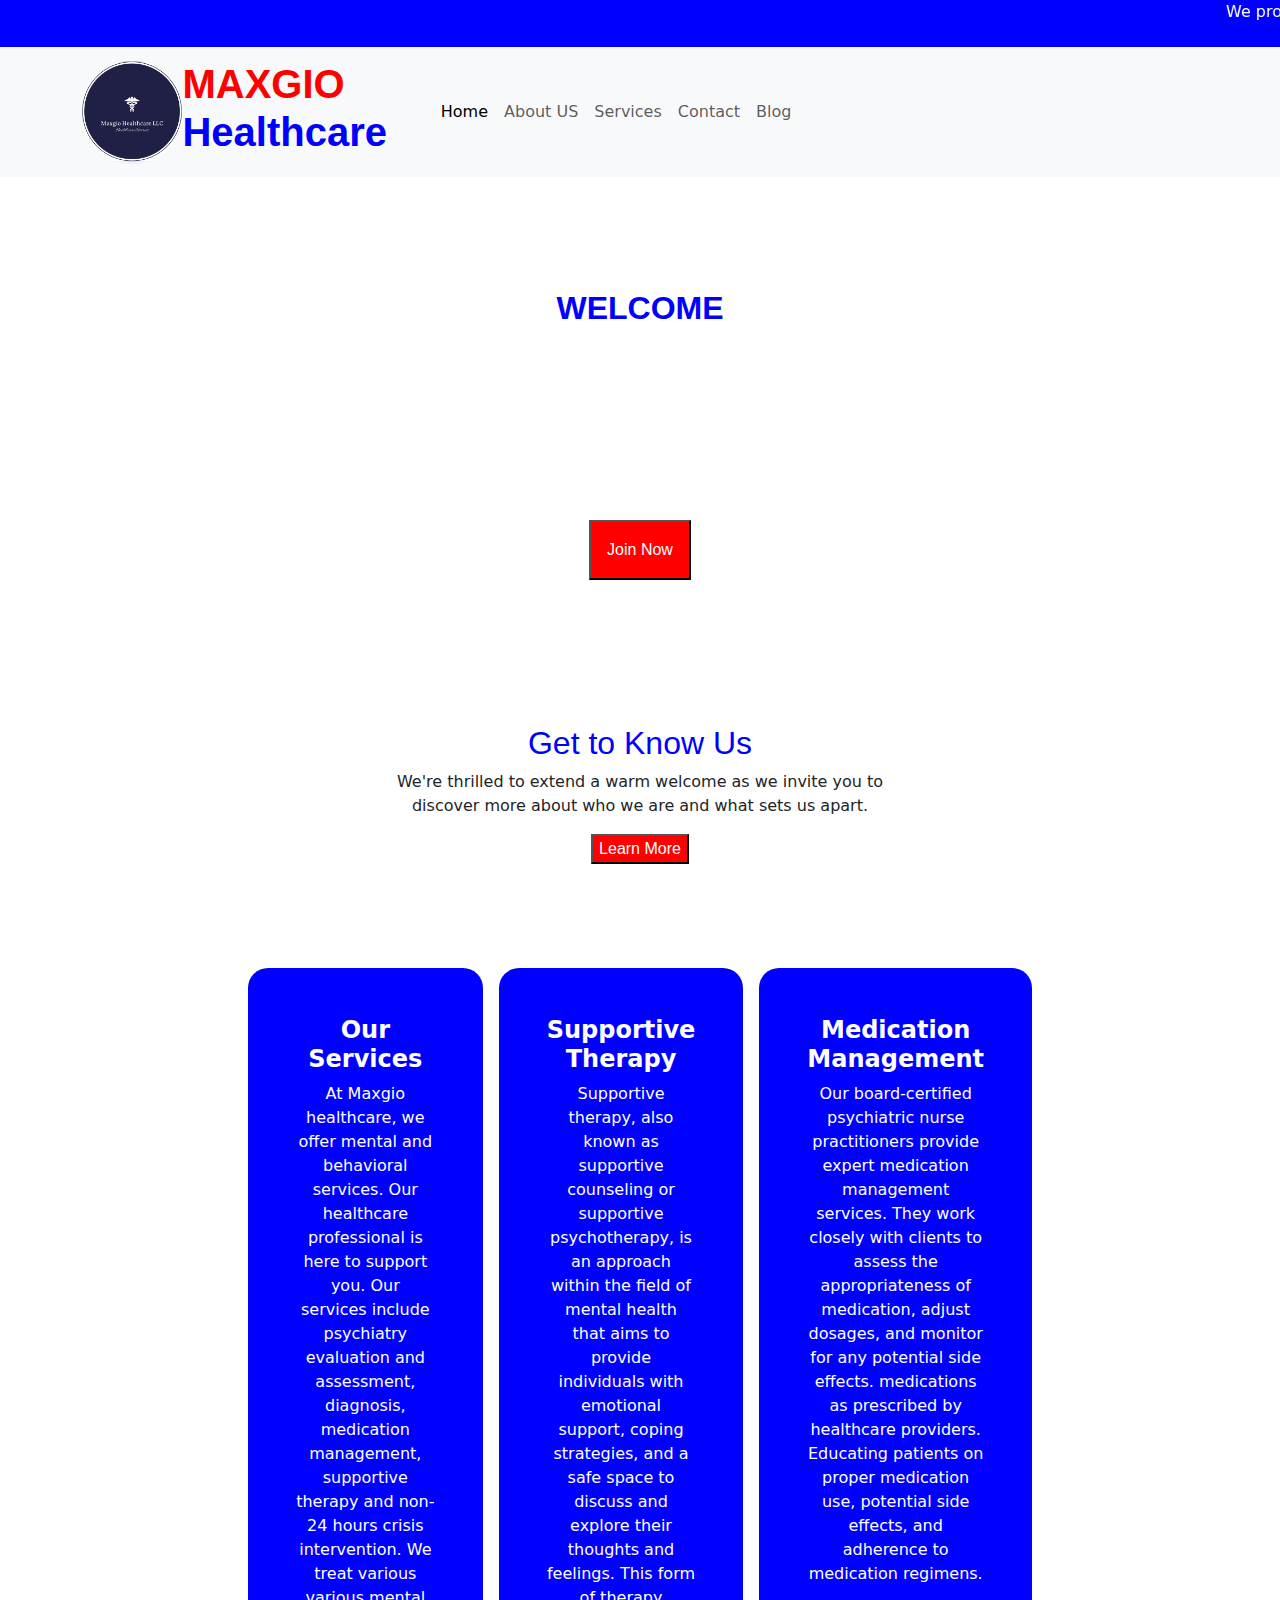
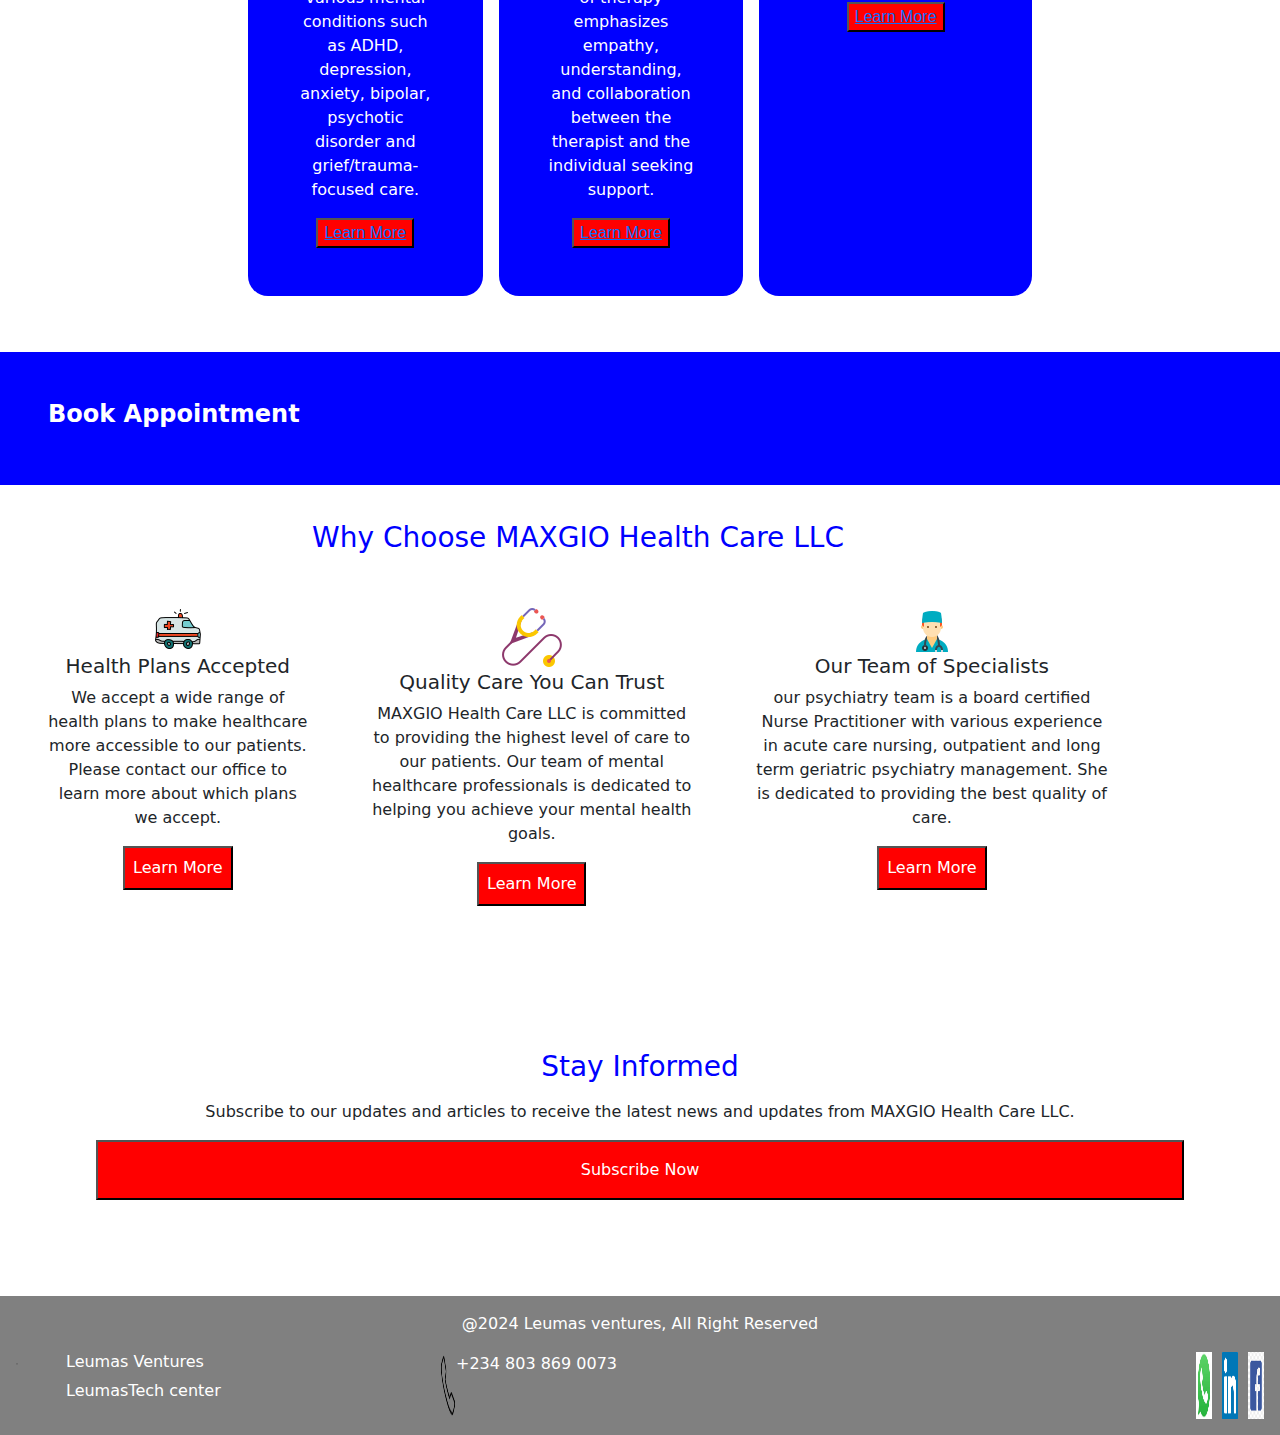
<file: index.html>
<!DOCTYPE html>
<html lang="en">
<head>
    <meta charset="UTF-8">
    <meta name="viewport" content="width=device-width, initial-scale=1.0">
    <title>MaxgioHealthCare</title>
    <link rel="stylesheet" href="bootstrap.min.css">
    <link rel="stylesheet" href="style.css">
</head>
<body>
    <header class="row">
        <div class="headling" style="background-color: blue; text-align: center; color: white;">
          <marquee behavior="" direction="left"><p>We provide Telehealth services in Virginia, NorthDakota, New York, and Maryland</p></marquee>
        </div>
        <nav class="navbar navbar-expand-lg bg-body-tertiary">
          <div class="container">
            <a class="navbar-brand d-flex" href="#" style="width: 30%;">
              <img src="maxgio img/mxgLogo.jpeg" alt="Avatar Logo" style="width:30%;" class="rounded-pill"> 
              <h1><span style="color: red; font-family: Verdana, Geneva, Tahoma, sans-serif; font-weight: bolder;">MAXGIO</span> <br><span style="color: blue; font-family: Verdana, Geneva, Tahoma, sans-serif; font-weight: bolder;">Healthcare</span></h1>
            </a>
            
            <button class="navbar-toggler" type="button" data-bs-toggle="collapse" data-bs-target="#navbarTogglerDemo02" aria-controls="navbarTogglerDemo02" aria-expanded="false" aria-label="Toggle navigation">
              <span class="navbar-toggler-icon"></span>
            </button>
            <div class="collapse navbar-collapse" id="navbarTogglerDemo02">
              <ul class="navbar-nav me-auto mb-2 mb-lg-0">
                <li class="nav-item">
                  <a class="nav-link active" aria-current="page" href="index.html">Home</a>
                </li>
                <li class="nav-item">
                  <a class="nav-link" aria-current="page" href="About Us.html">About US</a>
                </li>
                <li class="nav-item">
                  <a class="nav-link" aria-current="page" href="service.html">Services</a>
                </li>
                <li class="nav-item">
                  <a class="nav-link" aria-current="page" href="contact.html">Contact</a>
                </li>
                <li class="nav-item">
                  <a class="nav-link" aria-current="page" href="blog.html">Blog</a>
                </li>
              </ul>
            </div>
          </div>
        </nav>                     
    </header>
    <main>
      <div class="background p-5">
        <div class="wlcm-add m-auto p-5" style="width: 50%; text-align: center; border-radius: 100%;">
          <h2 class="p-3"  style="color: blue; font-family: Verdana, Geneva, Tahoma, sans-serif; font-weight: bolder;"> WELCOME</h2>
          <p class="p-3" style="color: white;">We are delighted to welcome you to Maxgio Healthcare, where your mental health is our top priority. Our services are dedicated to behavioral services, which include individualized assessment and evaluation, diagnosis, medication management, and supportive therapy.</p>
          <button class="btns p-3" style="font-family: Verdana, Geneva, Tahoma, sans-serif;">Join Now</button>
        </div>
      </div>

      <div class="">
        <div class="wlcm-add m-auto p-5" style="width: 50%; text-align: center; border-radius: 100%;">
          <h2 style="color: blue; font-family: Verdana, Geneva, Tahoma, sans-serif;"> Get to Know Us</h2>
          <p>We're thrilled to extend a warm welcome as we invite you to discover more about who we are and what sets us apart. </p>
          <button class="btns" style="font-family: Verdana, Geneva, Tahoma, sans-serif;">Learn More</button>
        </div>
      </div>

      <div class="background2">
        <div class="m-auto p-5 d-block d-lg-flex" style="width: 70%;">
          <div class="m-2 p-5" style="background-color: blue; text-align: center; color: white; border-radius: 20px;">
            <h4 style="font-weight: bolder;">Our Services</h4>
            <p style="color: white;">At Maxgio healthcare, we offer mental and behavioral services. Our healthcare professional is here to support you. Our services include psychiatry evaluation and assessment, diagnosis, medication management, supportive therapy and non-24 hours crisis intervention. We treat various various mental conditions such as ADHD, depression, anxiety, bipolar, psychotic disorder and grief/trauma-focused care.</p>
            <button class="btns" style="font-family: Verdana, Geneva, Tahoma, sans-serif;"><a href="">Learn More</a></button>
          </div>
          <div class="m-2 p-5" style="background-color: blue; text-align: center; color: white; border-radius: 20px;">
            <h4 style="font-weight: bolder;">Supportive Therapy</h4>
            <p style="color: white;">Supportive therapy, also known as supportive counseling or supportive psychotherapy, is an approach within the field of mental health that aims to provide individuals with emotional support, coping strategies, and a safe space to discuss and explore their thoughts and feelings. This form of therapy emphasizes empathy, understanding, and collaboration between the therapist and the individual seeking support.</p>
            <button class="btns" style="font-family: Verdana, Geneva, Tahoma, sans-serif;"><a href="">Learn More</a></button>
          </div>
          <div class="m-2 p-5" style="background-color: blue; text-align: center; color: white; border-radius: 20px;">
            <h4 style="font-weight: bolder;">Medication Management</h4>
            <p style="color: white;">Our board-certified psychiatric nurse practitioners provide expert medication management services. They work closely with clients to assess the appropriateness of medication, adjust dosages, and monitor for any potential side effects. medications as prescribed by healthcare providers. Educating patients on proper medication use, potential side effects, and adherence to medication regimens.</p>
            <button class="btns" style="font-family: Verdana, Geneva, Tahoma, sans-serif;"><a href="">Learn More</a></button>
          </div>
        </div>
      </div>

      <div class="p-5" style="background-color: blue; color: white;"><h4 style="font-weight: bolder;">Book Appointment</h4></div>

      <div class="container m-2 p-2">
       
        <h3 style="width: 70%; margin: auto; padding: 20px; color: blue; text-align: center;">Why Choose MAXGIO Health Care LLC</h3>
        <div class="quality d-block d-lg-flex justify-content-center">
          <div class="m-3 p-3" style="text-align: center;">
            <img src="maxgio img/icons8-ambulance-48.png" alt="">
            <h5>Health Plans Accepted</h5>
            <p>We accept a wide range of health plans to make healthcare more accessible to our patients. Please contact our office to learn more about which plans we accept.</p>
            <button class="btns p-2">Learn More</button>
          </div>
          <div class="m-3 p-3" style="text-align: center;">
            <img src="maxgio img/icons8-doctor-64.png" alt="">
            <h5>Quality Care You Can Trust</h5>
            <p>MAXGIO Health Care LLC is committed to providing the highest level of care to our patients. Our team of mental healthcare professionals is dedicated to helping you achieve your mental health goals.</p>
            <button class="btns p-2">Learn More</button>
          </div>
          <div class="m-3 p-3" style="text-align: center;">
            <img src="maxgio img/icons8-doctor-48.png" alt="">
            <h5>Our Team of Specialists</h5>
            <p>our psychiatry team is a board certified Nurse Practitioner with various experience in acute care nursing, outpatient and long term geriatric psychiatry management. She is dedicated to providing the best quality of care.</p>
            <button class="btns p-2">Learn More</button>
          </div>
        </div>
      </div>

      <div class="m-5 p-5 d-block justify-items-center">
        <h3 class="p-2" style="text-align: center; color: blue;">Stay Informed</h3>
        <p class="P-2" style="text-align: center;">Subscribe to our updates and articles to receive the latest news and updates from MAXGIO Health Care LLC.</p>
        <button class="btns p-3" style="width: 100%;">Subscribe Now</button>
      </div>
    </main>
    <footer class="p-3" style="background-color: grey; color: white;">
      <p class="text-center" style="color: white;">@2024 Leumas ventures, All Right Reserved</p>
      <div class="row">
        <div class="col d-flex">
          <div>
            <img src="maxgio img/icons8-location-50.png" alt="">
          </div>
          <div>
            <h6>Leumas Ventures</h6>
            <p>LeumasTech center</p>
          </div>       
        </div>
        <div class="col d-flex">
          <img src="maxgio img/icons8-phonecall-50.png" alt="">
          <p>+234 803 869 0073</p>
        </div>
        <div class="col d-none d-lg-flex watsap">
          <img src="maxgio img/whatsapp.jpeg" alt="">
          <img src="maxgio img/linkdin.png" alt="">
          <img src="maxgio img/facebook.png" alt="">
        </div>
      </div>
    </footer>
    
</body>
</html>
</file>
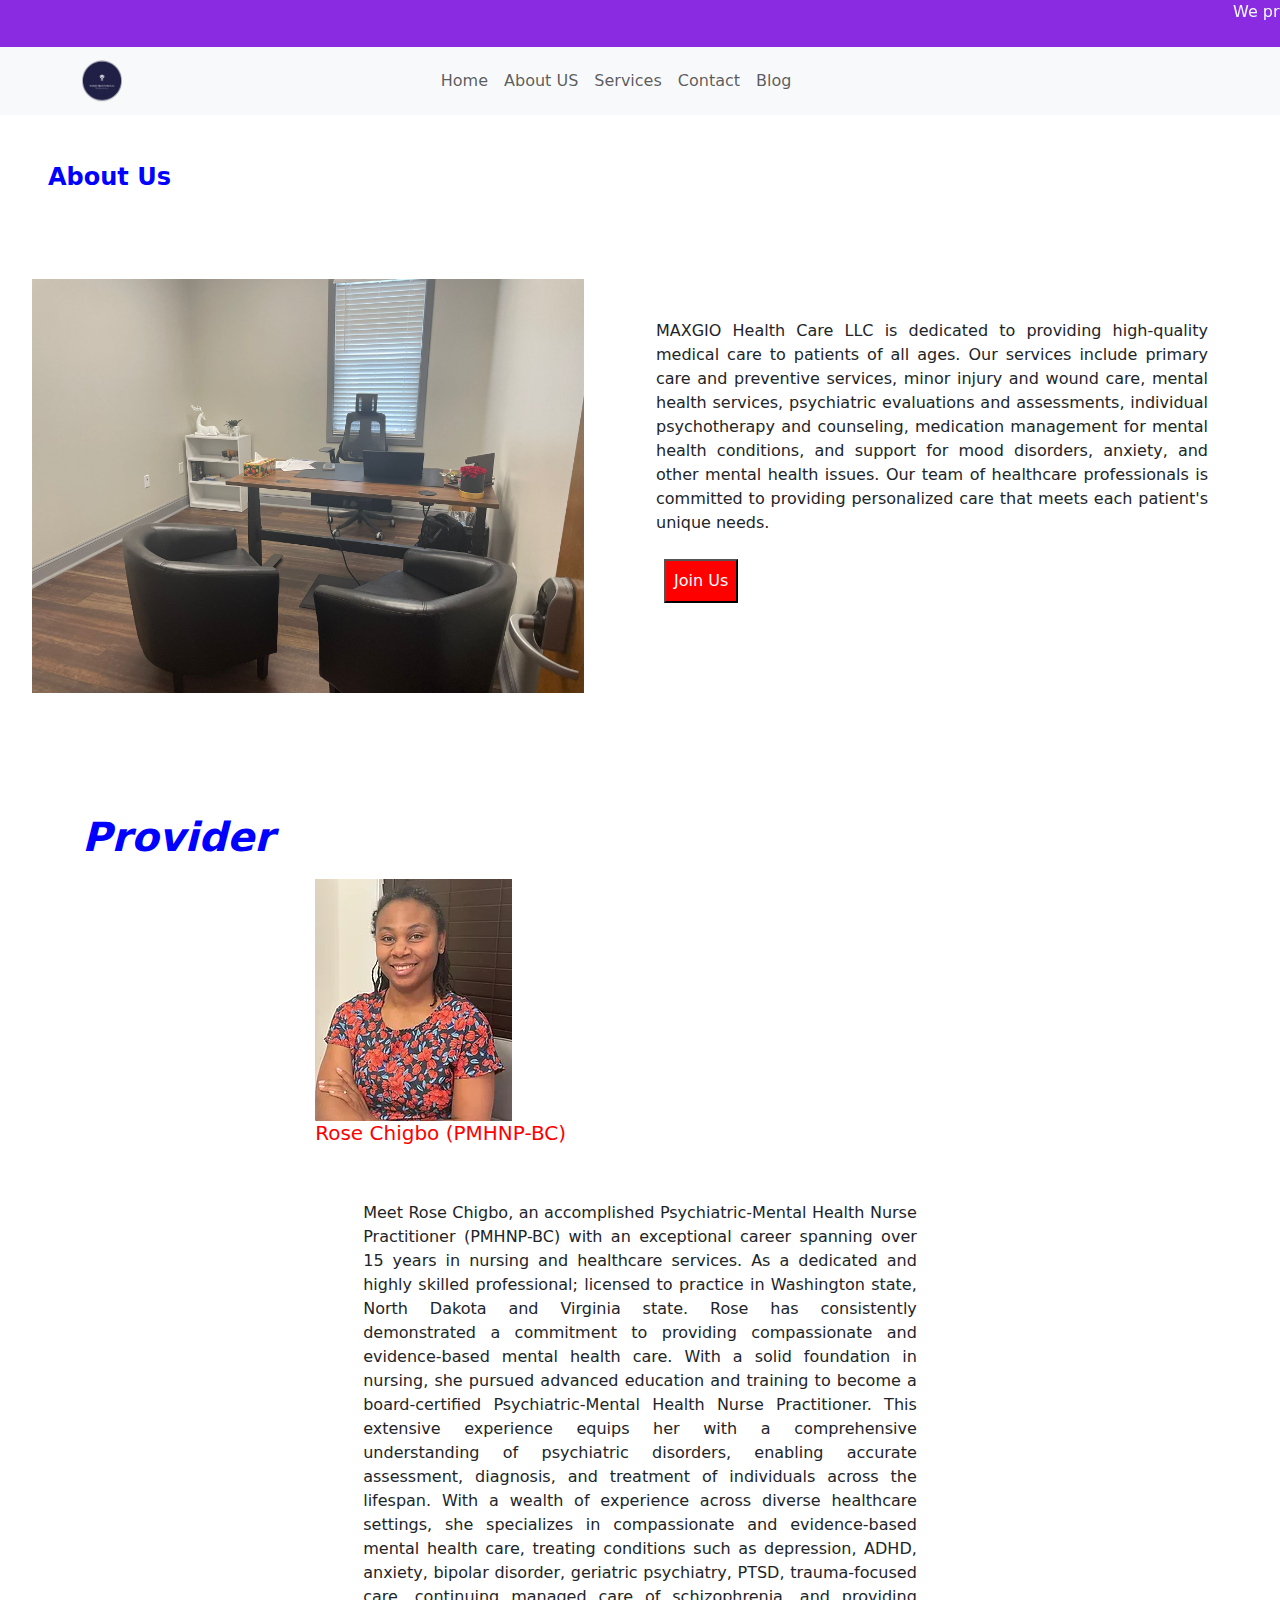
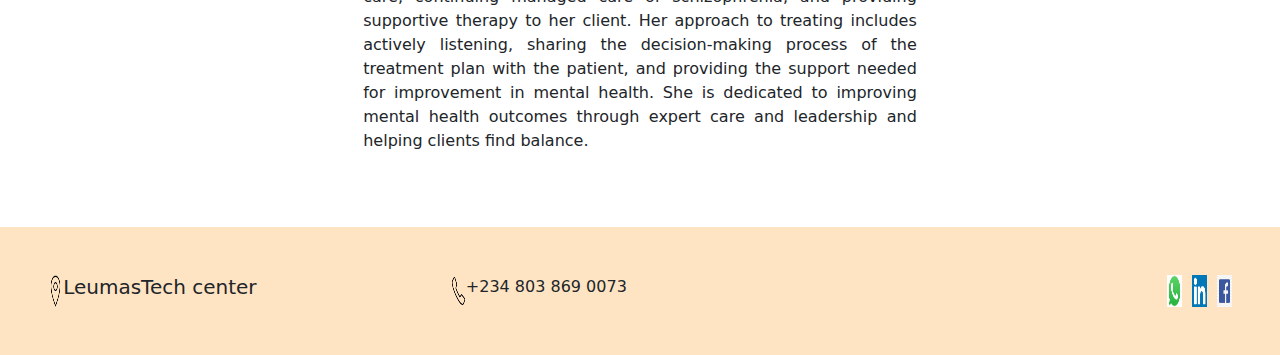
<file: About Us.html>
<!DOCTYPE html>
<html lang="en">
<head>
    <meta charset="UTF-8">
    <meta name="viewport" content="width=device-width, initial-scale=1.0">
    <title>MaxgioHealthCare</title>
    <link rel="stylesheet" href="bootstrap.min.css">
    <link rel="stylesheet" href="style.css">
</head>
<body>
    <header>
        <div style="background-color: blueviolet; text-align: center; color: aliceblue;">
            <marquee behavior="" direction="left"><p>We provide Telehealth services in Virginia, NorthDakota, New York, and Maryland</p></marquee>
        </div>
        <nav class="navbar navbar-expand-lg bg-body-tertiary">
          <div class="container">
            <a class="navbar-brand" href="#" style="width: 30%;">
              <img src="maxgio img/mxgLogo.jpeg" alt="Avatar Logo" style="width:40px;" class="rounded-pill"> 
            </a>
            <button class="navbar-toggler" type="button" data-bs-toggle="collapse" data-bs-target="#navbarTogglerDemo02" aria-controls="navbarTogglerDemo02" aria-expanded="false" aria-label="Toggle navigation">
              <span class="navbar-toggler-icon"></span>
            </button>
            <div class="collapse navbar-collapse" id="navbarTogglerDemo02">
              <ul class="navbar-nav me-auto mb-2 mb-lg-0">
                <li class="nav-item">
                  <a class="nav-link" aria-current="page" href="index.html">Home</a>
                </li>
                <li class="nav-item">
                  <a class="nav-link acitve" aria-current="page" href="About Us.html">About US</a>
                </li>
                <li class="nav-item">
                  <a class="nav-link" aria-current="page" href="service.html">Services</a>
                </li>
                <li class="nav-item">
                  <a class="nav-link" aria-current="page" href="contact.html">Contact</a>
                </li>
                <li class="nav-item">
                  <a class="nav-link" aria-current="page" href="blog.html">Blog</a>
                </li>
              </ul>
            </div>
          </div>
        </nav>

       
       
       

    </header>
    <main>
      <div class="background p-5" style="color: blue;"><h4 style="font-weight: bolder;">About Us</h4></div>
      
      <div>
        <div class="abt d-block d-lg-flex m-2 p-2">
          <div class="abt-one col m-2 p-2">
            <img src="maxgio img/officeRoom.jpeg" alt="">
          </div>
          <div class="abt-two col m-5 p-2">
            <p style="text-align: justify;">MAXGIO Health Care LLC is dedicated to providing high-quality medical care to patients of all ages. Our services include primary care and preventive services, minor injury and wound care, mental health services, psychiatric evaluations and assessments, individual psychotherapy and counseling, medication management for mental health conditions, and support for mood disorders, anxiety, and other mental health issues. Our team of healthcare professionals is committed to providing personalized care that meets each patient's unique needs.</p>
            <button class="btns m-2 p-2">Join Us</button>
          </div>

        </div>
      </div>

      <div class="container mt-5 pt-5">
        <h1 style="color: blue; font-weight: bolder; font-style: oblique;">Provider</h1>
        <div style="width: 60%; margin: auto; padding: 10px;">
          <div class="">
            <img src="maxgio img/everrossy.webp" alt="">
            <h5 style="color: red;">Rose Chigbo (PMHNP-BC)</h5>
          </div>
          <div>
            <p class="p-5" style="text-align: justify;">Meet Rose Chigbo, an accomplished Psychiatric-Mental Health Nurse Practitioner (PMHNP-BC) with an exceptional career spanning over 15 years in nursing and healthcare services. As a dedicated and highly skilled professional; licensed to practice in Washington state, North Dakota and Virginia state. Rose has consistently demonstrated a commitment to providing compassionate and evidence-based mental health care. With a solid foundation in nursing, she pursued advanced education and training to become a board-certified Psychiatric-Mental Health Nurse Practitioner. This extensive experience equips her with a comprehensive understanding of psychiatric disorders, enabling accurate assessment, diagnosis, and treatment of individuals across the lifespan. With a wealth of experience across diverse healthcare settings, she specializes in compassionate and evidence-based mental health care, treating conditions such as depression, ADHD, anxiety, bipolar disorder, geriatric psychiatry, PTSD, trauma-focused care, continuing managed care of schizophrenia, and providing supportive therapy to her client. Her approach to treating includes actively listening, sharing the decision-making process of the treatment plan with the patient, and providing the support needed for improvement in mental health. She is dedicated to improving mental health outcomes through expert care and leadership and helping clients find balance.</p>
          </div>
        </div>
      </div>
    
    </main>
    <footer class="p-5" style="background-color: bisque;">
      <div class="row">
        <div class="col d-flex">
          <img src="maxgio img/icons8-location-50.png" alt="">
          <h5>LeumasTech center</h5>
        </div>
        <div class="col d-flex">
          <img src="maxgio img/icons8-phonecall-50.png" alt="">
          +234 803 869 0073
        </div>
        <div class="col d-flex watsap">
          <img src="maxgio img/whatsapp.jpeg" alt="">
          <img src="maxgio img/linkdin.png" alt="">
          <img src="maxgio img/facebook.png" alt="">
        </div>
      </div>
    </footer>
        
    
</body>
</html>
</file>
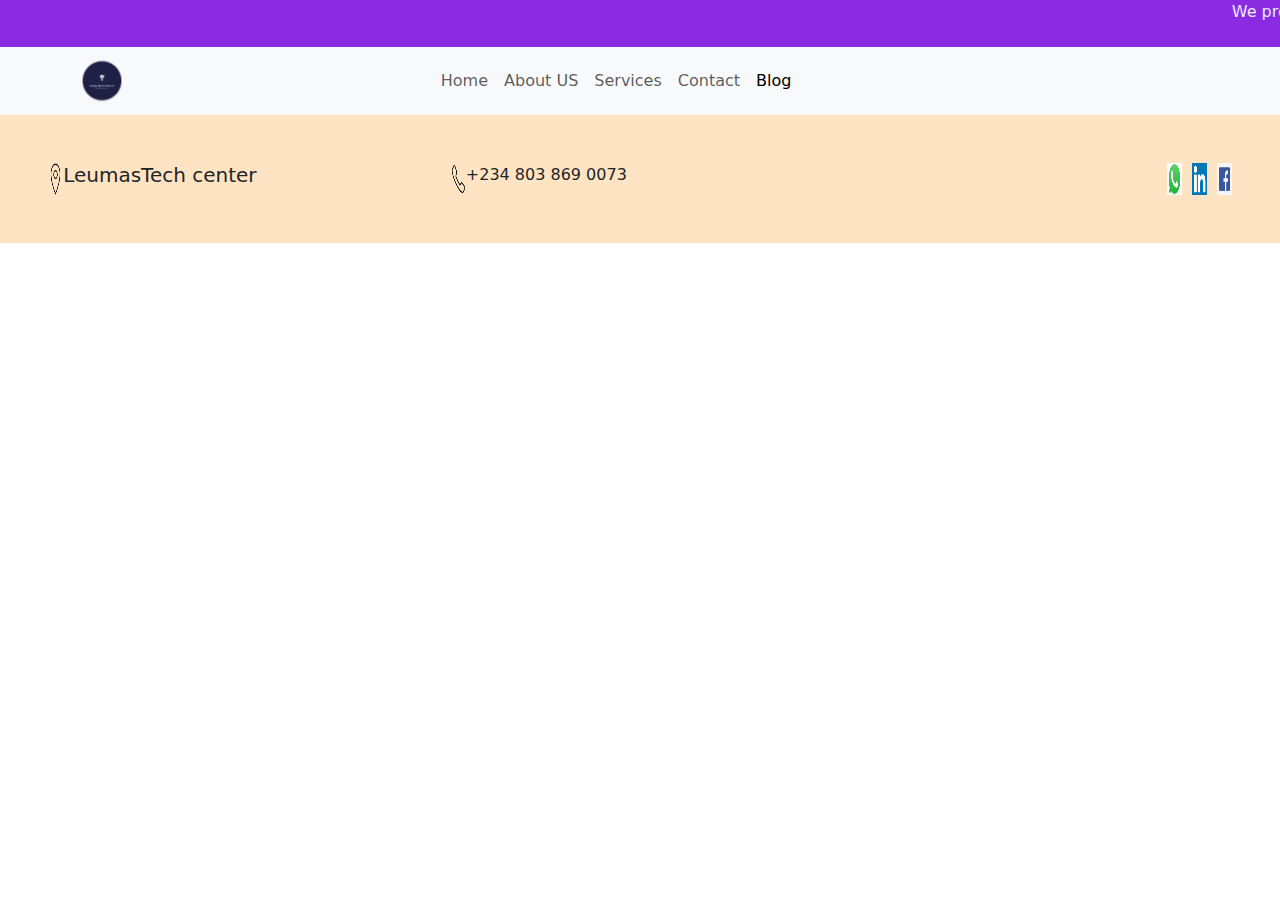
<file: blog.html>
<!DOCTYPE html>
<html lang="en">
<head>
    <meta charset="UTF-8">
    <meta name="viewport" content="width=device-width, initial-scale=1.0">
    <title>MaxgioHealthCare</title>
    <link rel="stylesheet" href="bootstrap.min.css">
    <link rel="stylesheet" href="style.css">
</head>
<body>
    <header>
        <div style="background-color: blueviolet; text-align: center; color: aliceblue;">
            <marquee behavior="" direction="left"><p>We provide Telehealth services in Virginia, NorthDakota, New York, and Maryland</p></marquee>
        </div>
        <nav class="navbar navbar-expand-lg bg-body-tertiary">
          <div class="container">
            <a class="navbar-brand" href="#" style="width: 30%;">
              <img src="maxgio img/mxgLogo.jpeg" alt="Avatar Logo" style="width:40px;" class="rounded-pill"> 
            </a>
            <button class="navbar-toggler" type="button" data-bs-toggle="collapse" data-bs-target="#navbarTogglerDemo02" aria-controls="navbarTogglerDemo02" aria-expanded="false" aria-label="Toggle navigation">
              <span class="navbar-toggler-icon"></span>
            </button>
            <div class="collapse navbar-collapse" id="navbarTogglerDemo02">
              <ul class="navbar-nav me-auto mb-2 mb-lg-0">
                <li class="nav-item">
                  <a class="nav-link" aria-current="page" href="index.html">Home</a>
                </li>
                <li class="nav-item">
                  <a class="nav-link" aria-current="page" href="About Us.html">About US</a>
                </li>
                <li class="nav-item">
                  <a class="nav-link" aria-current="page" href="service.html">Services</a>
                </li>
                <li class="nav-item">
                  <a class="nav-link" aria-current="page" href="contact.html">Contact</a>
                </li>
                <li class="nav-item">
                  <a class="nav-link active" aria-current="page" href="blog.html">Blog</a>
                </li>
              </ul>
            </div>
          </div>
        </nav>

       
       
       

    </header>
    <main></main>
    
    <footer class="p-5" style="background-color: bisque;">
      <div class="row">
        <div class="col d-flex">
          <img src="maxgio img/icons8-location-50.png" alt="">
          <h5>LeumasTech center</h5>
        </div>
        <div class="col d-flex">
          <img src="maxgio img/icons8-phonecall-50.png" alt="">
          +234 803 869 0073
        </div>
        <div class="col d-flex watsap">
          <img src="maxgio img/whatsapp.jpeg" alt="">
          <img src="maxgio img/linkdin.png" alt="">
          <img src="maxgio img/facebook.png" alt="">
        </div>
      </div>
    </footer>
        
    
</body>
</html>
</file>
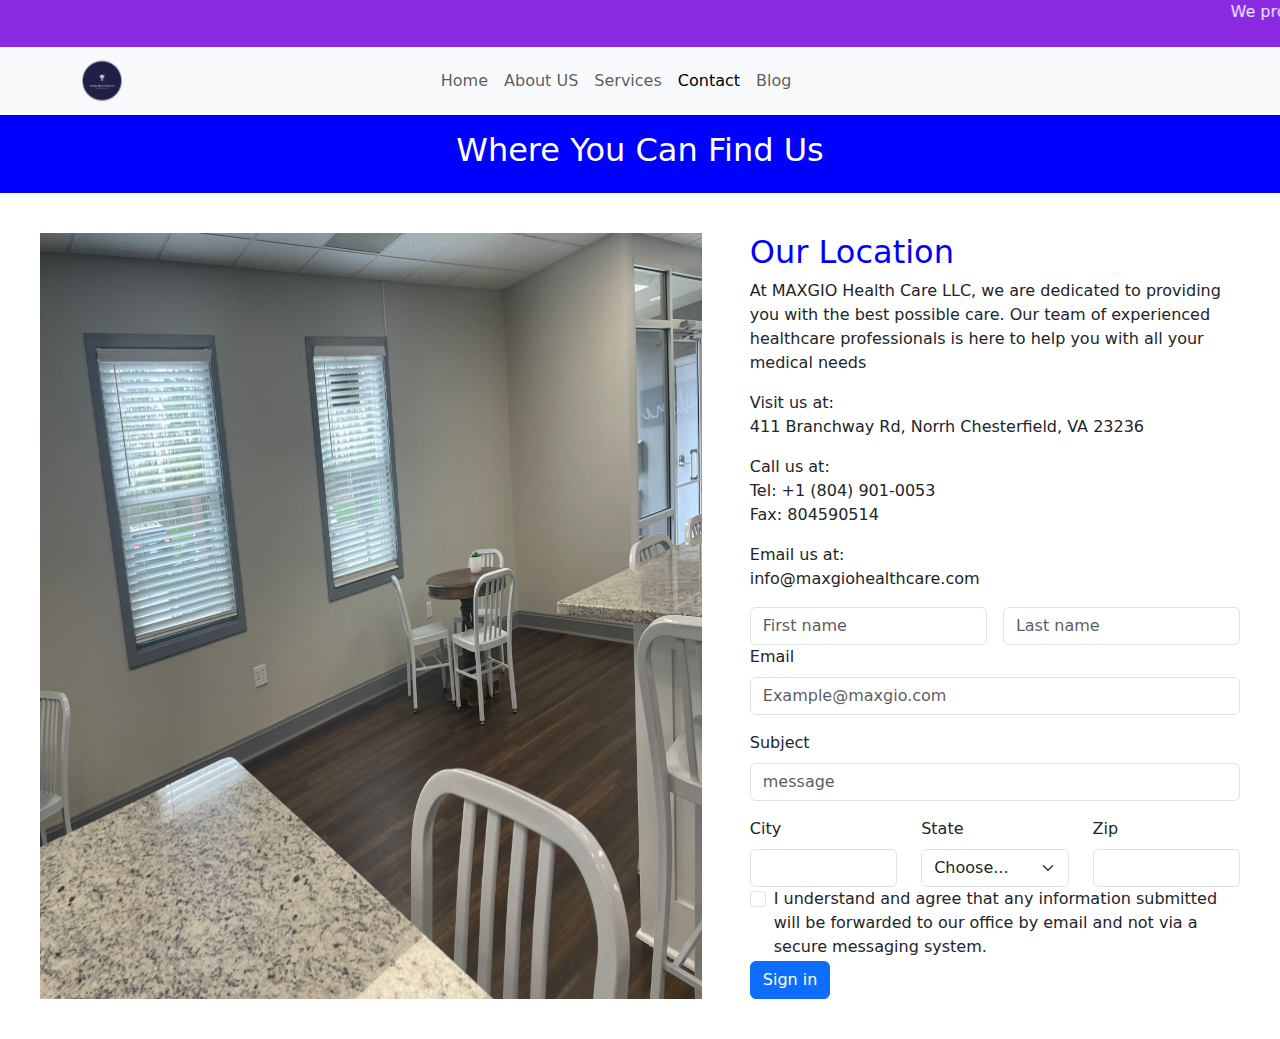
<file: contact.html>
<!DOCTYPE html>
<html lang="en">
<head>
    <meta charset="UTF-8">
    <meta name="viewport" content="width=device-width, initial-scale=1.0">
    <title>MaxgioHealthCare</title>
    <link rel="stylesheet" href="bootstrap.min.css">
    <link rel="stylesheet" href="style.css">
</head>
<body>
    <header>
        <div style="background-color: blueviolet; text-align: center; color: aliceblue;">
            <marquee behavior="" direction="left"><p>We provide Telehealth services in Virginia, NorthDakota, New York, and Maryland</p></marquee>
        </div>
        <nav class="navbar navbar-expand-lg bg-body-tertiary">
          <div class="container">
            <a class="navbar-brand" href="#" style="width: 30%;">
              <img src="maxgio img/mxgLogo.jpeg" alt="Avatar Logo" style="width:40px;" class="rounded-pill"> 
            </a>
            <button class="navbar-toggler" type="button" data-bs-toggle="collapse" data-bs-target="#navbarTogglerDemo02" aria-controls="navbarTogglerDemo02" aria-expanded="false" aria-label="Toggle navigation">
              <span class="navbar-toggler-icon"></span>
            </button>
            <div class="collapse navbar-collapse" id="navbarTogglerDemo02">
              <ul class="navbar-nav me-auto mb-2 mb-lg-0">
                <li class="nav-item">
                  <a class="nav-link" aria-current="page" href="index.html">Home</a>
                </li>
                <li class="nav-item">
                  <a class="nav-link" aria-current="page" href="About Us.html">About US</a>
                </li>
                <li class="nav-item">
                  <a class="nav-link" aria-current="page" href="service.html">Services</a>
                </li>
                <li class="nav-item">
                  <a class="nav-link active" aria-current="page" href="contact.html">Contact</a>
                </li>
                <li class="nav-item">
                  <a class="nav-link" aria-current="page" href="blog.html">Blog</a>
                </li>
              </ul>
            </div>
          </div>
        </nav>

       
       
       

    </header>

    <main>
      <div class="p-3" style="background-color: blue; color: white;">
        <h2 class="text-center">Where You Can Find Us</h2>
      </div>

      <div class="m-2 p-2 d-block d-lg-flex">
        <div class="p-4 imagelocate">
          <img src="maxgio img/discussionHall.jpeg" alt="">
        </div>
        <div class="p-4">
          <h2 style="color: blue;">Our Location</h2>
          <p>At MAXGIO Health Care LLC, we are dedicated to providing you with the best possible care. Our team of experienced healthcare professionals is here to help you with all your medical needs</p>
          <p>Visit us at: <br> 411 Branchway Rd, Norrh Chesterfield, VA 23236 </p>
          <p>Call us at: <br> Tel: +1 (804) 901-0053 <br> Fax: 804590514</p>
          <p>Email us at: <br>info@maxgiohealthcare.com</p>
          <div class="row g-3">
            <div class="col">
              <input type="text" class="form-control" placeholder="First name" aria-label="First name">
            </div>
            <div class="col">
              <input type="text" class="form-control" placeholder="Last name" aria-label="Last name">
            </div>
          </div>
          <div class="mb-3">
            <label for="formGroupExampleInput" class="form-label">Email</label>
            <input type="text" class="form-control" id="formGroupExampleInput" placeholder="Example@maxgio.com">
          </div>
          <div class="mb-3">
            <label for="formGroupExampleInput2" class="form-label">Subject</label>
            <input type="text" class="form-control" id="formGroupExampleInput2" placeholder="message">
          </div>
          <div class="row">
          <div class="col">
            <label for="inputCity" class="form-label">City</label>
            <input type="text" class="form-control" id="inputCity">
          </div>
          <div class="col">
            <label for="inputState" class="form-label">State</label>
            <select id="inputState" class="form-select">
              <option selected>Choose...</option>
              <option>...</option>
            </select>
          </div>
          <div class="col">
            <label for="inputZip" class="form-label">Zip</label>
            <input type="text" class="form-control" id="inputZip">
          </div>
          </div>
          <div class="col-12">
            <div class="form-check">
              <input class="form-check-input" type="checkbox" id="gridCheck">
              <label class="form-check-label" for="gridCheck">
                I understand and agree that any information submitted will be forwarded to our office by email and not via a secure messaging system. 
              </label>
            </div>
          </div>
          <div class="col-12">
            <button type="submit" class="btn btn-primary">Sign in</button>
          </div>
        </form>
        </div>

      </div>


    </main>
    
    
</body>
</html>
</file>
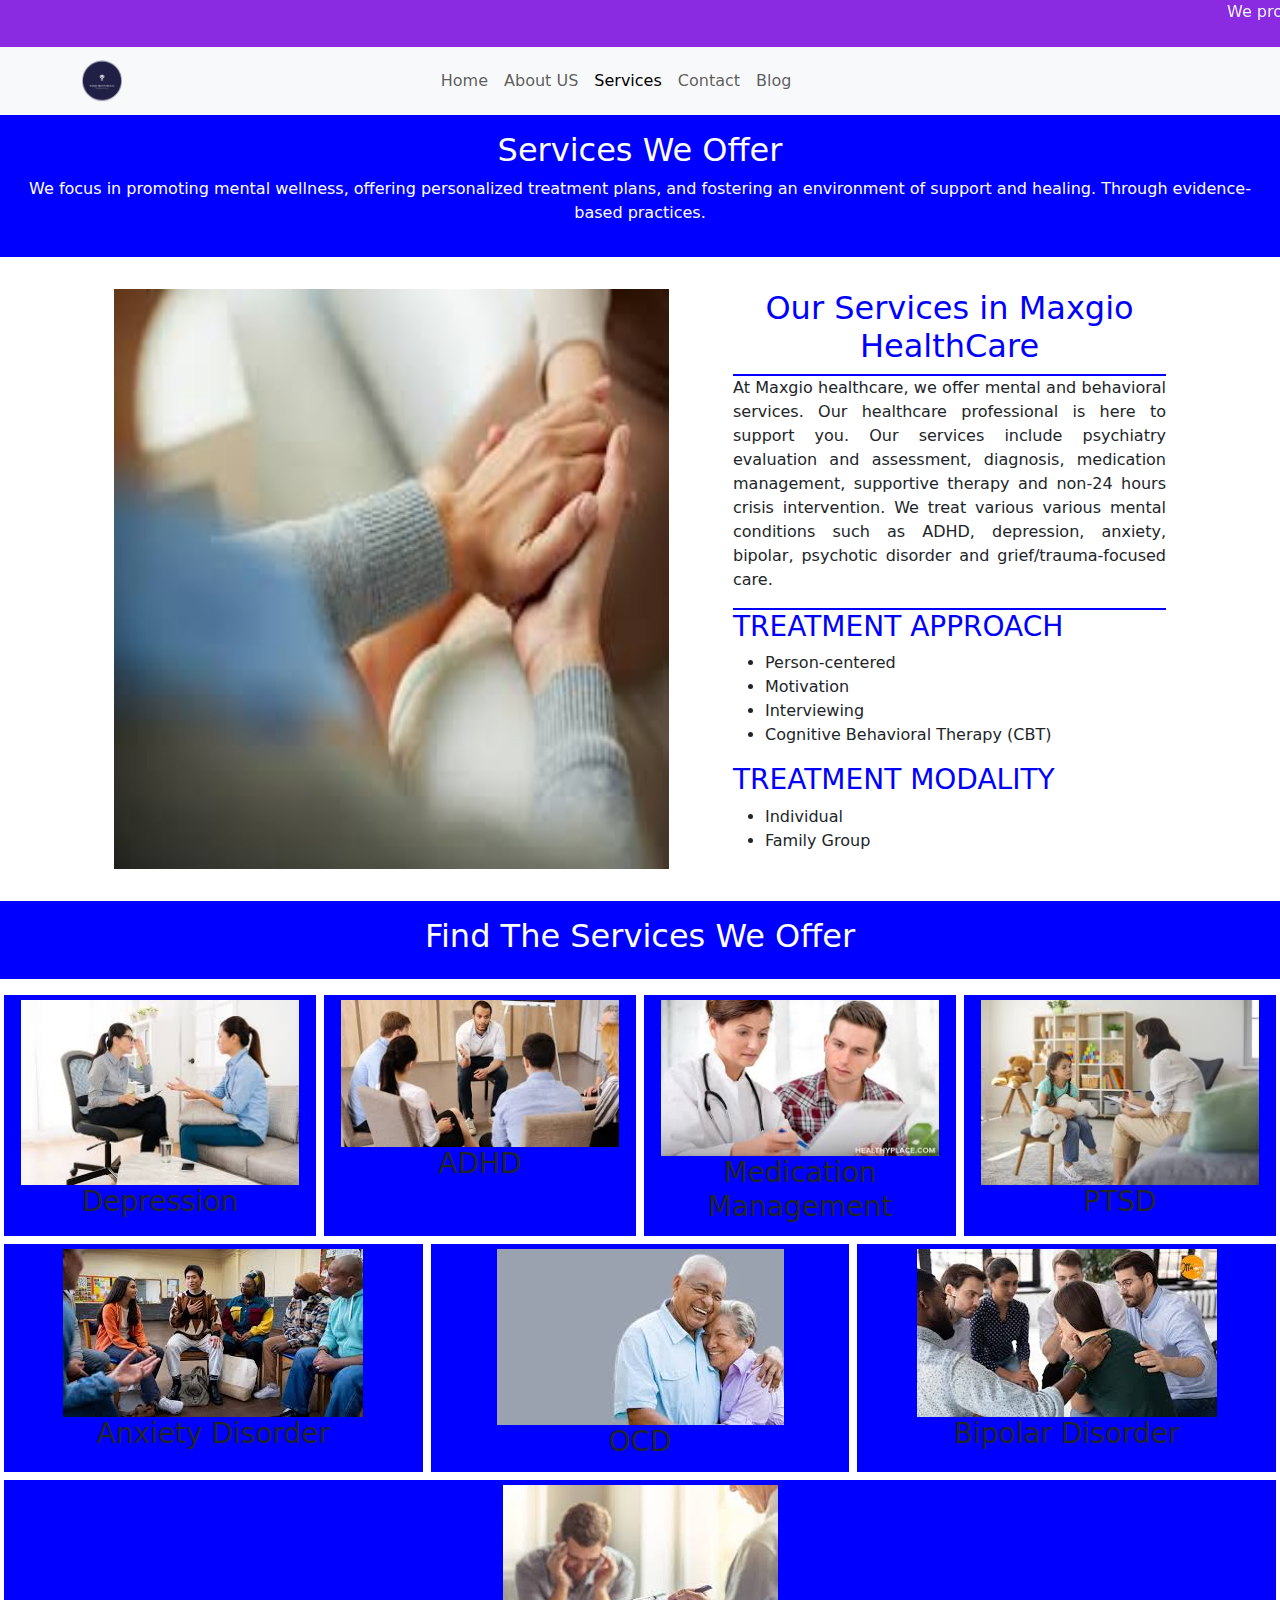
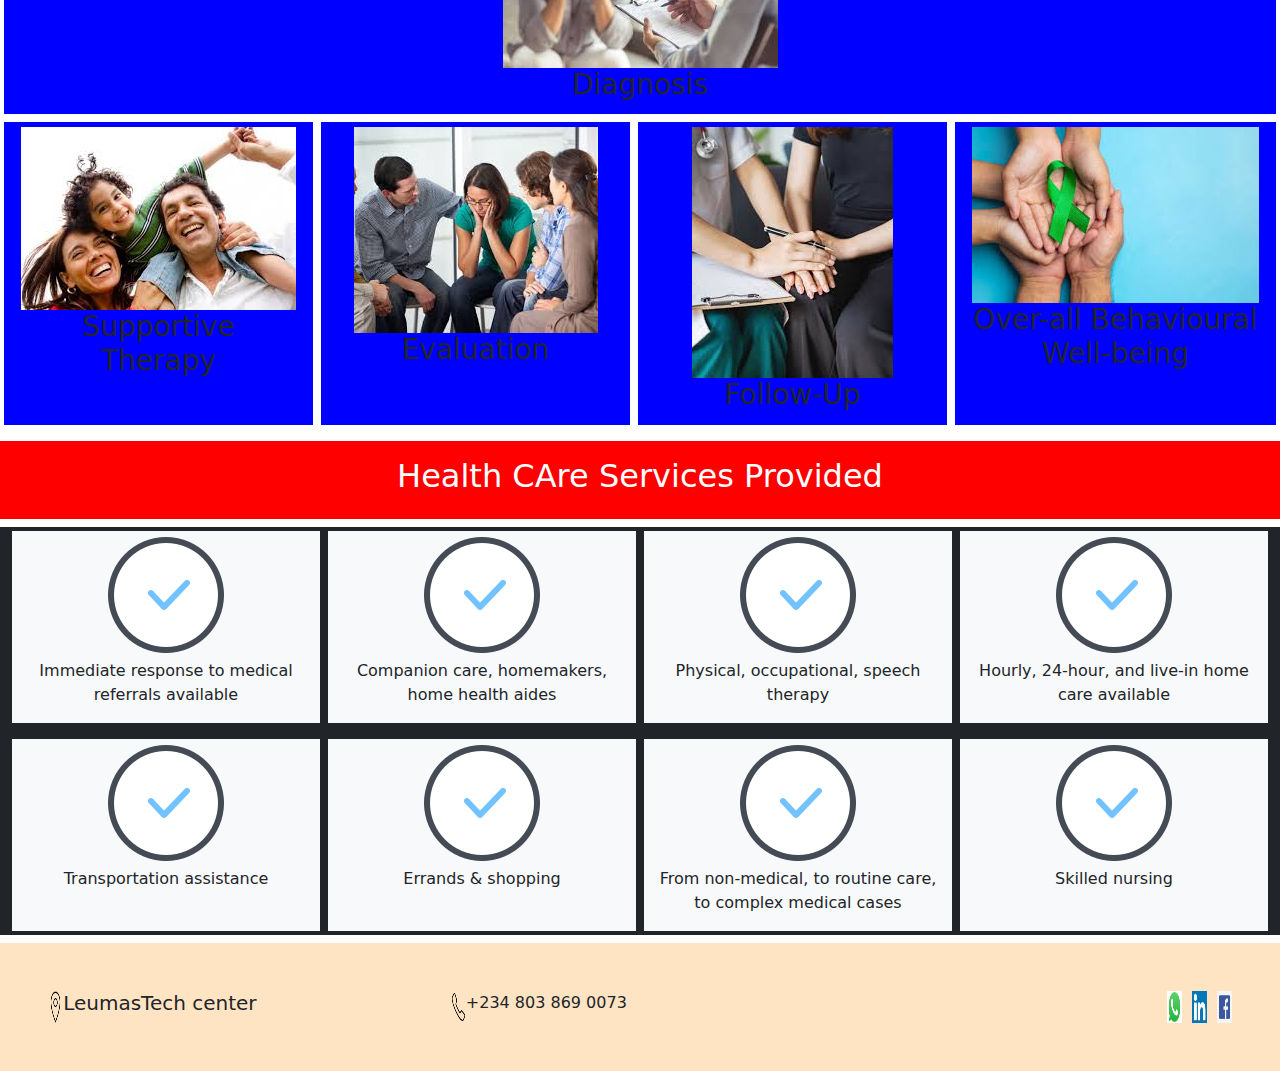
<file: service.html>
<!DOCTYPE html>
<html lang="en">
<head>
    <meta charset="UTF-8">
    <meta name="viewport" content="width=device-width, initial-scale=1.0">
    <title>MaxgioHealthCare</title>
    <link rel="stylesheet" href="bootstrap.min.css">
    <link rel="stylesheet" href="style.css">
</head>
<body>
    <header>
        <div style="background-color: blueviolet; text-align: center; color: aliceblue;">
            <marquee behavior="" direction="left"><p>We provide Telehealth services in Virginia, NorthDakota, New York, and Maryland</p></marquee>
        </div>
        <nav class="navbar navbar-expand-lg bg-body-tertiary">
          <div class="container">
            <a class="navbar-brand" href="#" style="width: 30%;">
              <img src="maxgio img/mxgLogo.jpeg" alt="Avatar Logo" style="width:40px;" class="rounded-pill"> 
            </a>
            <button class="navbar-toggler" type="button" data-bs-toggle="collapse" data-bs-target="#navbarTogglerDemo02" aria-controls="navbarTogglerDemo02" aria-expanded="false" aria-label="Toggle navigation">
              <span class="navbar-toggler-icon"></span>
            </button>
            <div class="collapse navbar-collapse" id="navbarTogglerDemo02">
              <ul class="navbar-nav me-auto mb-2 mb-lg-0">
                <li class="nav-item">
                  <a class="nav-link" aria-current="page" href="index.html">Home</a>
                </li>
                <li class="nav-item">
                  <a class="nav-link" aria-current="page" href="About Us.html">About US</a>
                </li>
                <li class="nav-item">
                  <a class="nav-link active" aria-current="page" href="service.html">Services</a>
                </li>
                <li class="nav-item">
                  <a class="nav-link" aria-current="page" href="contact.html">Contact</a>
                </li>
                <li class="nav-item">
                  <a class="nav-link" aria-current="page" href="blog.html">Blog</a>
                </li>
              </ul>
            </div>
          </div>
        </nav>                     
    </header>
    <div class="p-3" style="background-color: blue; color: white;">
      <h2 class="text-center">Services We Offer</h2>
      <p class="text-center">We focus in promoting mental wellness, offering personalized treatment plans, and fostering an environment of support and healing. Through evidence-based practices.</p>
    </div>

    <main>
      <div class="container m-auto row">
        <div class="col m-3 p-3 service">
          <img src="maxgio img/img11.jpeg" alt="">
        </div>
        <div class="col-10 col-lg-5 m-3 p-3">
          <div>
            <h2 class="text-center" style="color: blue;">Our Services in Maxgio HealthCare</h2>
            <p style="text-align: justify; border-top: 2px solid blue;">At Maxgio healthcare, we offer mental and behavioral services. Our healthcare professional is here to support you. Our services include psychiatry evaluation and assessment, diagnosis, medication management, supportive therapy and non-24 hours crisis intervention. We treat various various mental conditions such as ADHD, depression, anxiety, bipolar, psychotic disorder and grief/trauma-focused care.</p>
          </div>
          <div style="border-top: 2px solid blue;">
            <h3 style="color: blue;">TREATMENT APPROACH</h3>
            <ul>
              <li>Person-centered</li>
              <li> Motivation</li>
              <li>Interviewing</li>
              <li>Cognitive Behavioral Therapy (CBT)</li>
            </ul>
            <h3 style="color: blue;"> TREATMENT MODALITY</h3>
            <ul>
              <li>Individual</li>
              <li>Family Group</li>
            </ul>
          </div>
        </div>
      </div>

      <div class="p-3" style="background-color: blue; color: white;">
        <h2 class="text-center">Find The Services We Offer</h2>
      </div>

      <div class="m-1 text-center p-2">
        <div class="row">
          <div class="col m-1" style=" background-color: blue; border: 5px solid blue;">
            <div class="image1">
              <img src="maxgio img/img1.jpeg" alt="">
            </div>
            <div style="background-color: blue;">
              <h3>Depression</h3>
            </div>
          </div>
          <div class="col m-1" style="background-color: blue; border: 5px solid blue;">
            <div class="image1">
              <img src="maxgio img/img2.jpeg" alt="">
              <h3 style="background-color: blue;">ADHD</h3>
            </div>
          </div>
          <div class="col m-1" style="background-color: blue; border: 5px solid blue;">
            <div class="image1">
              <img src="maxgio img/img3.jpeg" alt="">
              <h3 style="background-color: blue;">Medication Management</h3>
            </div>
          </div>
          <div class="col m-1" style="background-color: blue; border: 5px solid blue;">
            <div class="image1">
              <img src="maxgio img/img4.jpeg" alt="">
              <h3 style="background-color: blue;">PTSD</h3>
            </div>
          </div>
        </div>

        <div class="row">
          <div class="col m-1" style="background-color: blue; border: 5px solid blue;">     
            <div>
              <img src="maxgio img/img5.jpeg" alt="">
              <h3 style="background-color: blue;">Anxiety Disorder</h3>
            </div>
          </div>
          <div class="col m-1" style="background-color: blue; border: 5px solid blue;">
            <div>
              <img src="maxgio img/img13.jpeg" alt="">
              <h3 style="background-color: blue;">OCD</h3>
            </div>
          </div>
          <div class="col m-1" style="background-color: blue; border: 5px solid blue;">
            <div>
              <img src="maxgio img/img7.jpeg" alt="">
              <h3 style="background-color: blue;">Bipolar Disorder</h3>
            </div>
            </div>
          <div class="col m-1" style="background-color: blue; border: 5px solid blue;">
            <div>
              <img src="maxgio img/img8.jpeg" alt="">
              <h3 style="background-color: blue;">Diagnosis</h3>
            </div>
          </div>
        </div>

        <div class="row">
          <div class="col m-1" style="background-color: blue; border: 5px solid blue;">
            <div>
              <img src="maxgio img/img9.jpeg" alt="">
              <h3 style="background-color: blue;">Supportive Therapy</h3>
            </div>
            </div>
          <div class="col m-1" style="background-color: blue; border: 5px solid blue;">
            <div>
              <img src="maxgio img/img10.jpeg" alt="">
              <h3 style="background-color: blue;">Evaluation</h3>
            </div>
            </div>
          <div class="col m-1" style="background-color: blue; border: 5px solid blue;">
            <div>
              <img src="maxgio img/img6.jpeg" alt="">
              <h3 style="background-color: blue;">Follow-Up</h3>
            </div>
          </div>
          <div class="col m-1" style="background-color: blue; border: 5px solid blue;">
            <div>
              <img src="maxgio img/img12.jpeg" alt="">
              <h3 style="background-color: blue;">Over-all Behavioural Well-being</h3>
            </div>
          </div>

        </div>
      </div>

      <div class="p-3" style="background-color: red; color: white;">
        <h2 class="text-center">Health CAre Services Provided</h2>
      </div>

      <div class="tex-center bg-dark">
        <div class="row m-2">
          <div class="col m-1 bg-light text-center"><img src="maxgio img/icons8-checkmark-128.png" alt=""><p>Immediate response to medical referrals available</p></div>
          <div class="col m-1 bg-light text-center"><img src="maxgio img/icons8-checkmark-128.png" alt=""><p>Companion care, homemakers, home health aides</p></div>
          <div class="col m-1 bg-light text-center"><img src="maxgio img/icons8-checkmark-128.png" alt=""><p>Physical, occupational, speech therapy</p></div>
          <div class="col m-1 bg-light text-center"><img src="maxgio img/icons8-checkmark-128.png" alt=""><p>Hourly, 24-hour, and live-in home care available</p></div>
        </div>
        <div class="row m-2">
          <div class="col m-1 bg-light text-center"><img src="maxgio img/icons8-checkmark-128.png" alt=""><p>Transportation assistance</p></div>
          <div class="col m-1 bg-light text-center"><img src="maxgio img/icons8-checkmark-128.png" alt=""><p>Errands & shopping</p></div>
          <div class="col m-1 bg-light text-center"><img src="maxgio img/icons8-checkmark-128.png" alt=""><p>From non-medical, to routine care, to complex medical cases</p></div>
          <div class="col m-1 bg-light text-center"><img src="maxgio img/icons8-checkmark-128.png" alt=""><p>Skilled nursing</p></div>
        </div>
      </div>


    </main>

    <footer class="p-5" style="background-color: bisque;">
      <div class="row">
        <div class="col d-flex">
          <img src="maxgio img/icons8-location-50.png" alt="">
          <h5>LeumasTech center</h5>
        </div>
        <div class="col d-flex">
          <img src="maxgio img/icons8-phonecall-50.png" alt="">
          +234 803 869 0073
        </div>
        <div class="col d-flex watsap">
          <img src="maxgio img/whatsapp.jpeg" alt="">
          <img src="maxgio img/linkdin.png" alt="">
          <img src="maxgio img/facebook.png" alt="">
        </div>
      </div>
    </footer>
        
    
</body>
</html>
</file>
<file: style.css>
.logo img{
    width: 70%;
}

.btns{
    color: white;
    background-color: red;
}
.background {
    width: 100%;
    height: 100%;
    background-size: cover;
    background-position: center;
    animation: changeBackground 12s infinite;
}

@keyframes changeBackground {
    0% {
        background-image: url('maxgio img/officeRoom.jpeg');
    }
    20% {
        background-image: url('maxgio img/officeHall.jpeg');
    }
    40% {
        background-image: url('maxgio img/img5.jpeg');
    }
    60% {
        background-image: url('maxgio img/img7.jpeg');
    }
    80% {
        background-image: url('maxgio img/discussionHall.jpeg');
    }
    100% {
        background-image: url('maxgio img/img1.jpeg');
    }
    
}
.wlcm-add{
    border-radius: 100%;
}
.background2{
    width: 100%;
    height: 100%;
    background-size: cover;
    background-position: center;
    animation: changeBackground2 12s infinite;
}

@keyframes changeBackground2 {
    0% {
        background-image: url('maxgio img/officeRoom.jpeg');
    }
    50% {
        background-image: url('maxgio img/officeHall.jpeg');
    }
    100% {
        background-image: url('maxgio img/discussionHall.jpeg');
    }
}

.abt-one img{
    width: 100%;
}
footer img{
    width: 4%;
}

footer .watsap{
    justify-content: flex-end;
    gap: 10px;
}
.service img{
    width: 100%;
    height: 100%;
}
.image1 img{
    width: 100%;
    height: 100%;
}
.imagelocate img{
    width: 100%;
    height: 100%;
}
</file>
